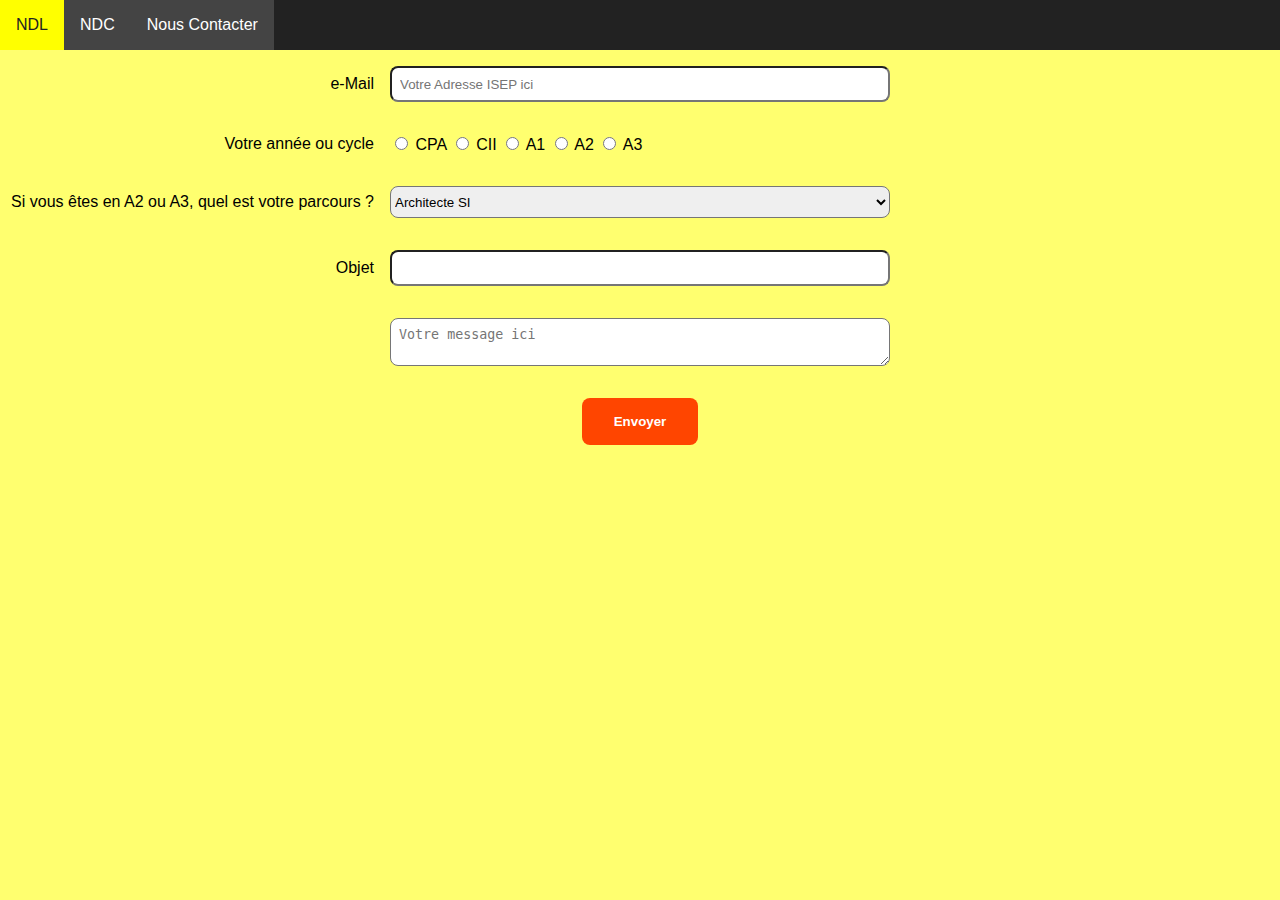
<file: contact.html>
<!DOCTYPE html>
<html lang="en">
<head>
  <meta charset="UTF-8">
  <title>ISEP News</title>

  <link rel="stylesheet" href="style.css">
</head>
<body class="bg-yellow">
  <header>
    <ul class="nav">
      <li><a href="ndl.html">NDL</a>
      </li>
      <li><a href="ndc.html">NDC</a></li>
      <li><a href="contact.html">Nous Contacter</a></li>
    </ul>
  </header>
  <main>
    <section class="contact-form">
      <form>
        <div>
          <label for="email">e-Mail</label>
          <input type="text" name="email" id="email" placeholder="Votre Adresse ISEP ici">
        </div>
        <div>
          <label for="year">Votre année ou cycle</label>
          <div class="radio">
            <input type="radio" name="cycle" id="cycle1" value="CPA">
            <label for="cycle1"> CPA </label>
            <input type="radio" name="cycle" id="cycle2" value="CII">
            <label for="cycle2"> CII </label>
            <input type="radio" name="cycle" id="cycle3" value="A1">
            <label for="cycle3"> A1</label>
            <input type="radio" name="cycle" id="cycle4" value="A2">
            <label for="cycle4"> A2 </label>
            <input type="radio" name="cycle" id="cycle5" value="A3">
            <label for="cycle5"> A3</label>
          </div>
        </div>
        <div>
          <label for="parcours">Si vous êtes en A2 ou A3, quel est votre parcours ?</label>
          <select name="parcours" id="parcours">
            <option value="architecte-si">Architecte SI</option>
            <option value="intelligence-donnees">Intelligence des données</option>
            <option value="ingenieur-logiciel">Ingénieur logiciel</option>
            <option value="numerique-sante">Numérique et santé</option>
            <option value="objets-systemes-connectes">Objets et systèmes connectés</option>
            <option value="securite-numerique-reseaux">Sécurité numérique et réseaux</option>
            <option value="systemes-embarques">Systèmes embarqués</option>
            <option value="innovation-creation-entreprise">Innovation et création d'entreprise</option>
            <option value="ergonomie-interfaces-numeriques">Ergonomie et interfaces numériques</option>
          </select>
        </div>
        <div>
          <label>Objet</label>
          <input type="text" name="objet" id="objet">
        </div>
        <div>
          <textarea placeholder="Votre message ici"></textarea>
        </div>
        <div class="center">
          <button type="submit">Envoyer</button>
        </div>
      </form>
    </section>
  </main>
</body>
</html>
</file>
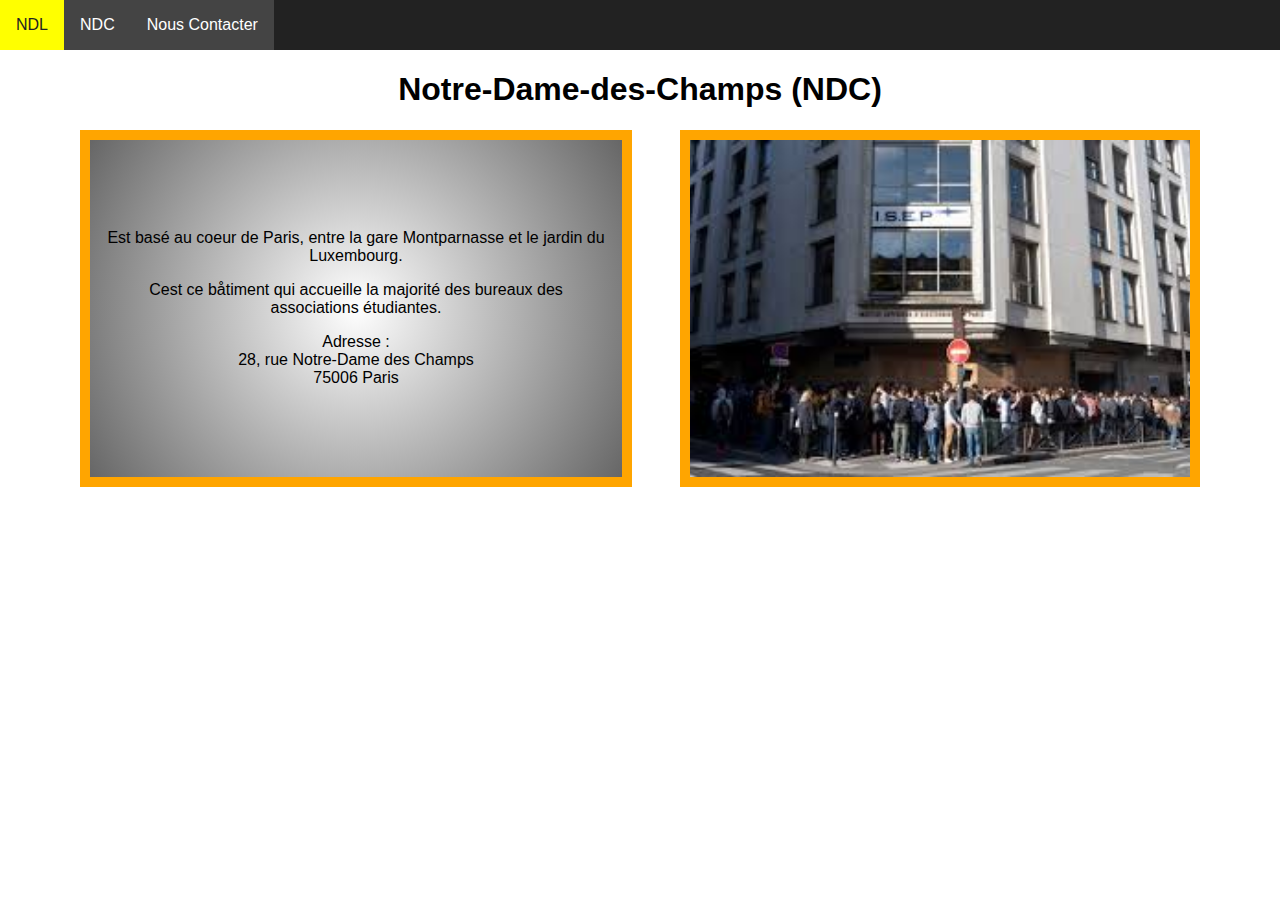
<file: ndc.html>
<!DOCTYPE html>
<html lang="en">
<head>
  <meta charset="UTF-8">
  <title>ISEP News</title>

  <link rel="stylesheet" href="style.css">
</head>
<body>
  <header>
    <ul class="nav">
      <li><a href="ndl.html">NDL</a>
      </li>
      <li><a href="ndc.html">NDC</a></li>
      <li><a href="contact.html">Nous Contacter</a></li>
    </ul>
  </header>
  <main>
    <section>
      <h1>Notre-Dame-des-Champs (NDC)</h1>
      <div class="flex">
        <div class="text-block radial">
          <div>
            <p>
              Est basé au coeur de Paris, entre la gare Montparnasse et le jardin du Luxembourg.
            </p>
            <p>
              Cest ce båtiment qui accueille la majorité des bureaux des associations étudiantes. 
            </p>
            <p>
              Adresse : 
              <br>
              28, rue Notre-Dame des Champs
              <br>
              75006 Paris
            </p>
          </div>
        </div>
        <div>
          <img src="images/isep-paris.jpg">
        </div>
      </div>
    </section>
  </main>
</body>
</html>
</file>
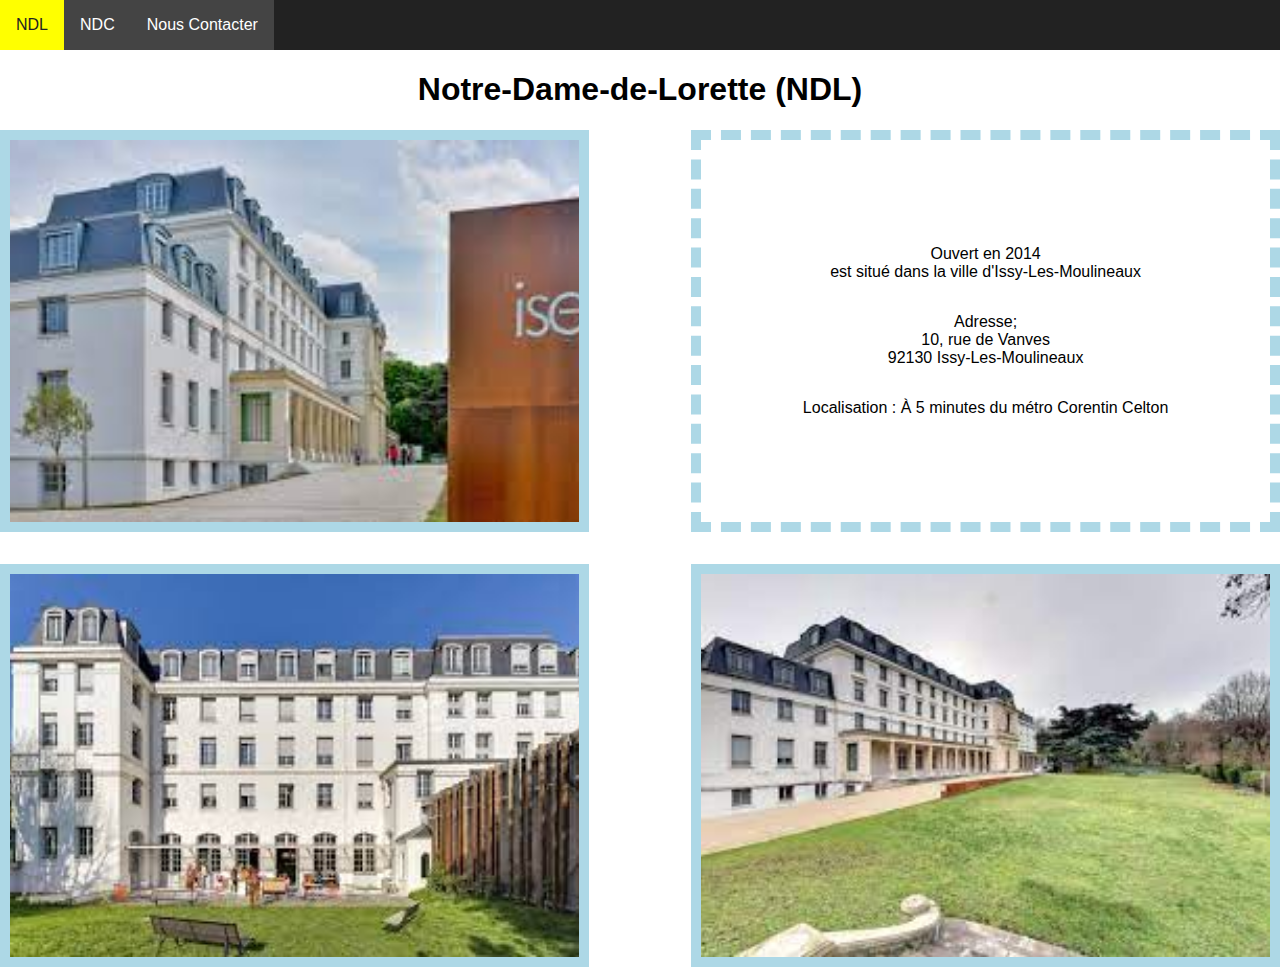
<file: ndl.html>
<!DOCTYPE html>
<html lang="en">
<head>
  <meta charset="UTF-8">
  <title>ISEP News</title>

  <link rel="stylesheet" href="style.css">
</head>
<body>
  <header>
    <ul class="nav">
      <li><a href="ndl.html">NDL</a>
      </li>
      <li><a href="ndc.html">NDC</a></li>
      <li><a href="contact.html">Nous Contacter</a></li>
    </ul>
  </header>
  <main>
    <section>
      <h1>Notre-Dame-de-Lorette (NDL)</h1>
      <div class="grid">
        <div class="border">
          <img src="images/isep-issy-1.jpeg">
        </div>
        <div class="text-block border dashed">
          <p>
            Ouvert en 2014
            <br>
            est situé dans la ville d'Issy-Les-Moulineaux
          </p>
          <p>
            Adresse;
            <br>
            10, rue de Vanves
            <br>
            92130 Issy-Les-Moulineaux
          </p>
          <p>
            Localisation : À 5 minutes du métro Corentin Celton
          </p>
        </div>
        <div class="border">
          <img src="images/isep-issy-2.jpeg">
        </div>
        <div class="border">
          <img src="images/isep-issy-3.jpeg">
        </div>
      </div>
    </section>
  </main>
</body>
</html>
</file>
<file: style.css>
body {
  font-family: 'Verdana', Tahoma, Geneva, Verdana, sans-serif;
  padding: 0;
  margin: 0;
}

/* Style The Dropdown Button */
.dropbtn {
  background-color: #4CAF50;
  color: white;
  padding: 16px;
  font-size: 16px;
  border: none;
  cursor: pointer;
}

/* The container <div> - needed to position the dropdown content */
.dropdown {
  position: relative;
  display: inline-block;
}

/* Change the background color of the dropdown button when the dropdown content is shown */
.dropdown:hover .dropbtn {
  background-color: #3e8e41;
}

header {
  width: 100%;
  display: flex;
  background-color: #222;
}

header .nav {
  list-style: none;
  padding: 0;
  margin: 0;
  display: flex;
}

header .nav li {
  display: flex;
}

header .nav li a {
  padding: 1rem 1rem;
  background-color: #444;
  color: #fff;
}

header .nav li a:hover {
  background-color: #ff0;
  color: #222;
}

a {
  color: inherit;
  text-decoration: none;
}

main {
  max-width: 1400px;
  margin: auto;
}

.contact-form {
  width: 500px;
  margin: auto;
}

.contact-form form>div {
  position: relative;
}

.contact-form form>div>label:first-of-type {
  position: absolute;
  top: 50%;
  transform: translateY(-50%);
  right: 100%;
  width: 100%;
  text-align: right;
  padding-right: 1rem;
}

.contact-form form>div {
  width: 100%;
  margin: 1rem 0;
  display: flex;
}

.contact-form input[type="text"] {
  width: 100%;
  margin: 0;
  padding: 0 0.5rem;
  border-radius: 8px;
  height: 2rem;
}

.contact-form select {
  width: 100%;
  height: 2rem;
  border-radius: 8px;
}

.contact-form textarea {
  width: 100%;
  border-radius: 8px;
  padding: 0.5rem;
}

.contact-form form {
  display: flex;
  flex-direction: column;
}

.contact-form button {
  width: fit-content;
  padding: 1rem 2rem;
  background-color: orangered;
  color: #fff;
  font-weight: bold;
  border: none;
  border-radius: 8px;
}

.contact-form button:hover {
  transform: translate(2px, 5px);
  transition: all ease-in-out 0.2s;
  cursor: pointer;
}

h1 {
  text-align: center;
}

.flex {
  justify-content: center;
  align-items: stretch;
  display: flex;
  gap: 3rem;
}

.flex>div {

  width: 500px;
  border-color: orange;
  border-width: 10px;
  border-style: solid;
}

img {
  width: 100%;
  height: 100%;
  object-fit: cover;
}

.text-block {
  text-align: center;
  padding: 1rem;
  display: flex;
  flex-direction: column;
  justify-content: center;
}

.radial {
  background-image: radial-gradient(circle at center, #fff 0, #666 100%)
}

.grid {
  display: grid;
  grid-template-columns: repeat(2, 1fr);
  grid-template-rows: repeat(2, 1fr);
  row-gap: 2rem;
  column-gap: 8%;
}

.border {
  border-width: 10px;
  border-color: lightblue;
  border-style: solid;
}

.border.dashed {
  border-style: dashed;
}

.bg-yellow {
  background-color: #ffff6f;
}

.center {
  display: flex;
  justify-content: center;
}

@media (max-width:800px) {
  header .nav {
    flex-direction: column;
    width: 100%;
  }

  header .nav a {
    width: 100%;
  }

  .flex {
    flex-direction: column;
    justify-content: center;
    align-items: center;
  }

  .grid {
    grid-template-columns: 1fr;
  }

  .flex>div {
    width: 450px;
  }

  .radio {
    width: 100%;
    display: flex;
    flex-direction: row !important;
  }

  .contact-form form>div {
    flex-direction: column;
  }

  .contact-form form>div label:first-of-type {
    position: static;
    text-align: left;
  }
}
</file>
